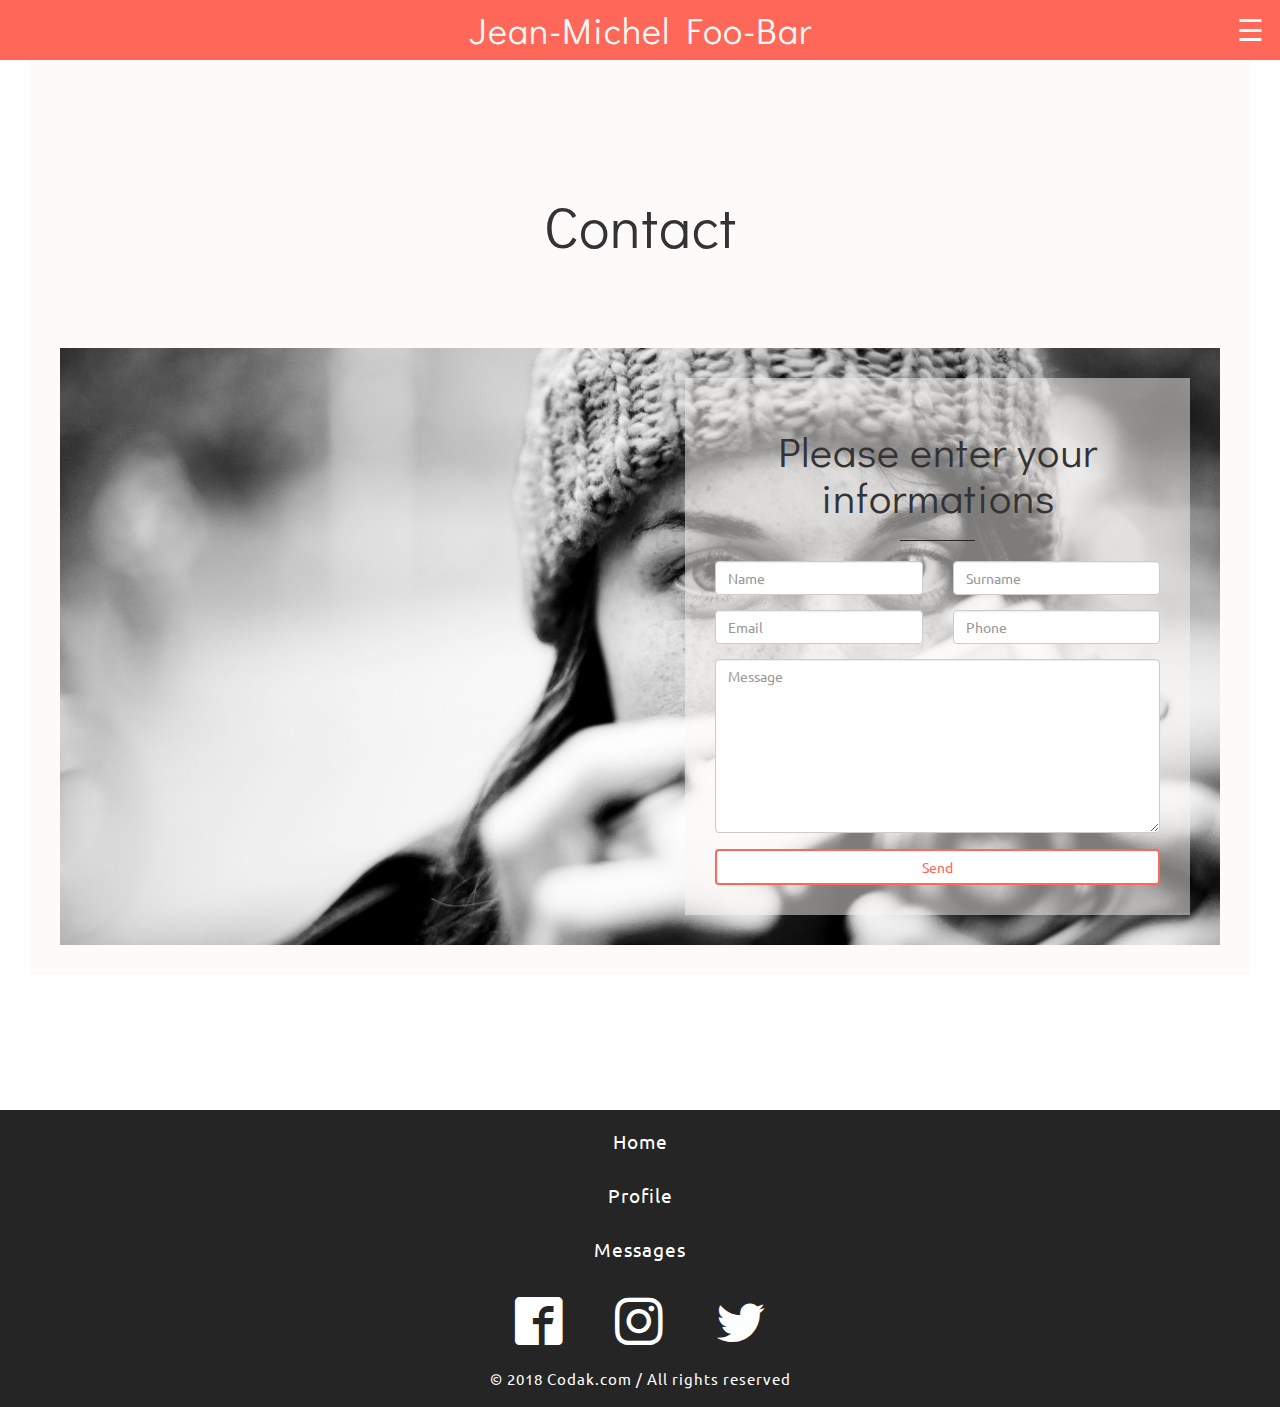
<file: contact.html>
<!DOCTYPE html>
<html>

<head>
  <meta charset="utf-8">
  <title>Contact - Kodak</title>
  <meta http-equiv="X-UA-Compatible" content="IE=edge">
  <link rel="stylesheet" href="https://maxcdn.bootstrapcdn.com/bootstrap/3.3.7/css/bootstrap.min.css" integrity="sha384-BVYiiSIFeK1dGmJRAkycuHAHRg32OmUcww7on3RYdg4Va+PmSTsz/K68vbdEjh4u"
    crossorigin="anonymous">
  <link rel="stylesheet" href="css/general-style.css">
  <link rel="stylesheet" href="css/contact-style.css">
  <link rel="stylesheet" href="css/style_icones.css">
  <link href="https://fonts.googleapis.com/css?family=Didact+Gothic|Ubuntu" rel="stylesheet">
  <meta name="viewport" content="width=device-width, initial-scale=1">
</head>

<body>

  <!-- HEADER -->
  <header>
    <div id="kodakMenu">
      <div id="kodakLogo">
        <a href="index.html">Jean-Michel Foo-Bar</a>
      </div>
      <div id="kodakBurger">
        <a href="#" title="Burger button" class="openBtn" onclick="openNav()">&#9776;</span>
      </div>
      <div id="kodakNav" class="overlay">
        <a href="javascript:void(0)" class="closebtn" onclick="closeNav()">&times;</a>
        <div class="overlay-content">
          <a href="index.html">HOME</a>
          <a href="aboutMe.html">ABOUT ME</a>
          <a href="gallery.html">GALLERY</a>
          <a href="contact.html">CONTACT</a>
        </div>
      </div>
    </div>
  </header>
  <!-- END OF HEADER -->

  <div id="contact-me" class="container-fluid">

    <div class="row">
      <div class="col-xs-12">
        <h1>Contact</h1>
      </div>
    </div>

    <section class="contactBackground">
      <div class="row">
        <div class="col-xs-12 col-md-6 col-md-offset-6">

          <div class="formulaire" id="contact-me">
            <div class="row">
              <div class="col-xs-12">
                <h2>Please enter your informations</h2>
                <hr>
              </div>
            </div>
            <form>
              <div class="row form">
                <div class="col-md-6">
                  <div class="form-group">
                    <input type="text" class="form-control" id="first_name" placeholder="Name">
                  </div>
                </div>
                <div class="col-md-6">
                  <div class="form-group">
                    <input type="text" class="form-control" id="last_name" placeholder="Surname">
                  </div>
                </div>
              </div>
              <div class="row">
                <div class="col-md-6">
                  <div class="form-group">
                    <input type="email" class="form-control" id="Email1" placeholder="Email">
                  </div>
                </div>
                <div class="col-md-6">
                  <div class="form-group">
                    <input type="tel" class="form-control" id="tel" placeholder="Phone">
                  </div>
                </div>
              </div>
              <div class="row">
                <div class="col-xs-12">
                  <div class="form-group">
                    <textarea class="form-control" rows="8" placeholder="Message"></textarea>
                  </div>
                </div>
              </div>
              <div class="row">
                <div class="col-xs-12">
                  <button type="submit" class="btn btn-default">Send</button>
                </div>
              </div>
            </form>
          </div>
        </div>
      </div>
    </section>

  </div>




  <!-- FOOTER -->
  <div class="container-fluid footer">
    <div class="container nav_footer">
      <div class="row">
        <div class="">
          <ul class="nav nav-pills nav-stacked">
            <li role="presentation">
              <a href="#">Home</a>
            </li>
            <li role="presentation">
              <a href="#">Profile</a>
            </li>
            <li role="presentation">
              <a href="#">Messages</a>
            </li>
          </ul>
        </div>
        <div class="social_icones">
          <a href="#" class="icon-facebook2 items_nav_footer"></a>
          <a href="#" class="icon-instagram items_nav_footer"></a>
          <a href="#" class="icon-twitter items_nav_footer"></a>
        </div>
        <div class="copyright">
          <p>&copy; 2018 Codak.com / All rights reserved
            <p>
        </div>
      </div>
    </div>
  </div>
  <!-- END OF FOOTER -->

  <script src="js/kodak-script.js" type="text/javascript"></script>

  <!-- jQuery library -->
  <script src="https://ajax.googleapis.com/ajax/libs/jquery/3.3.1/jquery.min.js"></script>

  <!-- Latest compiled and minified JavaScript -->
  <script src="https://maxcdn.bootstrapcdn.com/bootstrap/3.3.7/js/bootstrap.min.js" integrity="sha384-Tc5IQib027qvyjSMfHjOMaLkfuWVxZxUPnCJA7l2mCWNIpG9mGCD8wGNIcPD7Txa"
    crossorigin="anonymous"></script>
</body>

</html>
</file>
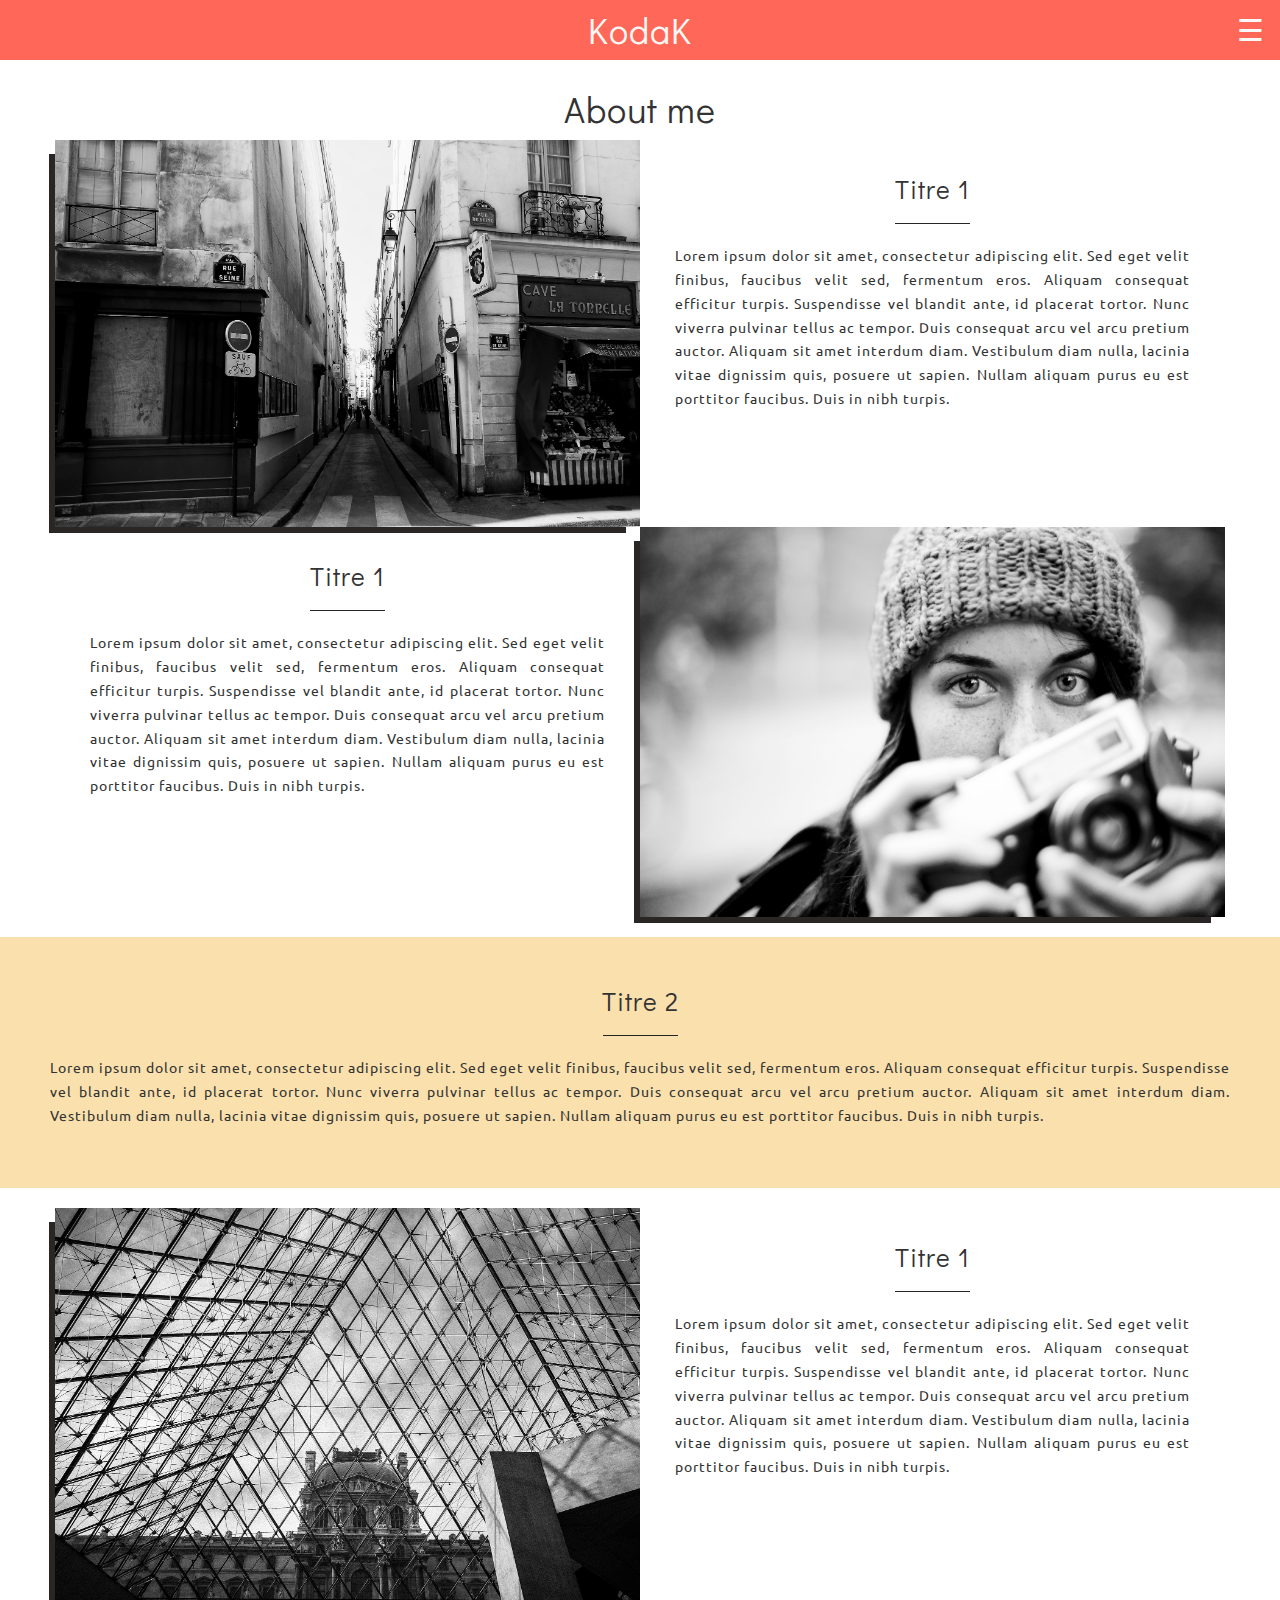
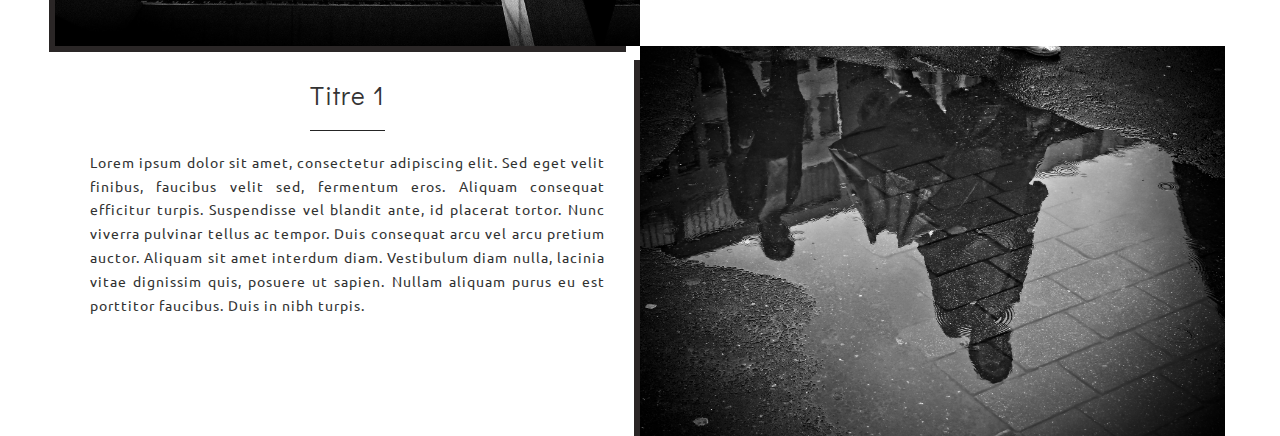
<file: test-aboutMe.html>
<!DOCTYPE html>
<html>

  <head>
      <meta charset="utf-8" >
      <title>Find the Precious avec Bootstrap</title>
      <meta http-equiv="X-UA-Compatible" content="IE=edge">
      <link rel="stylesheet" href="https://maxcdn.bootstrapcdn.com/bootstrap/3.3.7/css/bootstrap.min.css" integrity="sha384-BVYiiSIFeK1dGmJRAkycuHAHRg32OmUcww7on3RYdg4Va+PmSTsz/K68vbdEjh4u" crossorigin="anonymous">
      <link rel="stylesheet" href="css/header-style.css">
      <link rel="stylesheet" href="css/aboutMe-style.css">
      <link href="https://fonts.googleapis.com/css?family=Didact+Gothic|Ubuntu" rel="stylesheet">
      <meta name="viewport" content="width=device-width, initial-scale=1">
  </head>

  <body>

    <!-- HEADER -->
    <div class="container-fluid" id="kodakMenu">
      <div id="kodakLogo">
      	<a href="#">KodaK</a>
      </div>
      <div id="kodakBurger">
        <a href="#" title="Burger button" class="openBtn" onclick="openNav()">&#9776;</span>
      </div>
      <div id="kodakNav" class="overlay">
        <a href="javascript:void(0)" class="closebtn" onclick="closeNav()">&times;</a>
        <div class="overlay-content">
          <a href="#">HOME</a>
          <a href="#">ABOUT ME</a>
          <a href="#">GALLERY</a>
          <a href="#">CONTACT</a>
        </div>
      </div>
  </div>
  <!-- END OF HEADER -->

  <div class="container">

    <div class="row">
      <div class="col-xs-12">
        <h1>About me</h1>
      </div>
    </div>

    <!-- mosaiq number 1 -->
    <section class="mosaiq">
      <div class="row">
        <figure class="col-xs-12 col-md-6 diapo">
          <img src="img/aboutme/paris-112438_1920.jpg">
        </figure>
        <div class="col-xs-12 col-md-6 txtMosaiq">
          <article class="txtCenter">
            <h2>Titre 1</h2>
            <hr>
            <p>Lorem ipsum dolor sit amet, consectetur adipiscing elit. Sed eget velit finibus, faucibus velit sed, fermentum eros. Aliquam consequat efficitur turpis. Suspendisse vel blandit ante, id placerat tortor. Nunc viverra pulvinar tellus ac tempor. Duis consequat arcu vel arcu pretium auctor. Aliquam sit amet interdum diam. Vestibulum diam nulla, lacinia vitae dignissim quis, posuere ut sapien. Nullam aliquam purus eu est porttitor faucibus. Duis in nibh turpis.</p>
          </article>
        </div>
      </div>

      <div class="row">
        <figure class="col-xs-12 col-md-6 col-md-push-6 diapo">
          <img src="img/aboutme/photographer-1773331_1920.jpg">
        </figure>

        <div class="col-xs-12 col-md-6 col-md-pull-6 txtMosaiq">
          <article class="txtCenter">
            <h2>Titre 1</h2>
            <hr>
            <p>Lorem ipsum dolor sit amet, consectetur adipiscing elit. Sed eget velit finibus, faucibus velit sed, fermentum eros. Aliquam consequat efficitur turpis. Suspendisse vel blandit ante, id placerat tortor. Nunc viverra pulvinar tellus ac tempor. Duis consequat arcu vel arcu pretium auctor. Aliquam sit amet interdum diam. Vestibulum diam nulla, lacinia vitae dignissim quis, posuere ut sapien. Nullam aliquam purus eu est porttitor faucibus. Duis in nibh turpis.</p>
          </article>
        </div>

      </div>
    </section>
  </div>

  <!-- orange banner -->
  <div class="container-fluid">
    <section>
      <div class="row">
        <div class="col-xs-12 orangeBanner colorAnimation">
          <h2>Titre 2</h2>
          <hr>
          <p>Lorem ipsum dolor sit amet, consectetur adipiscing elit. Sed eget velit finibus, faucibus velit sed, fermentum eros. Aliquam consequat efficitur turpis. Suspendisse vel blandit ante, id placerat tortor. Nunc viverra pulvinar tellus ac tempor. Duis consequat arcu vel arcu pretium auctor. Aliquam sit amet interdum diam. Vestibulum diam nulla, lacinia vitae dignissim quis, posuere ut sapien. Nullam aliquam purus eu est porttitor faucibus. Duis in nibh turpis.</p>
        </div>
      </div>
    </section>
  </div>

  <!-- mosaiq number 2 -->
<div class="container">
  <section class="mosaiq">
    <div class="row">
      <figure class="col-xs-12 col-md-6 diapo">
        <img src="img/aboutme/louvre-1552305_1920.jpg">
      </figure>
      <div class="col-xs-12 col-md-6 txtMosaiq">
        <article class="txtCenter">
          <h2>Titre 1</h2>
          <hr>
          <p>Lorem ipsum dolor sit amet, consectetur adipiscing elit. Sed eget velit finibus, faucibus velit sed, fermentum eros. Aliquam consequat efficitur turpis. Suspendisse vel blandit ante, id placerat tortor. Nunc viverra pulvinar tellus ac tempor. Duis consequat arcu vel arcu pretium auctor. Aliquam sit amet interdum diam. Vestibulum diam nulla, lacinia vitae dignissim quis, posuere ut sapien. Nullam aliquam purus eu est porttitor faucibus. Duis in nibh turpis.</p>
        </article>
      </div>
    </div>

    <div class="row">
      <figure class="col-xs-12 col-md-6 col-md-push-6 diapo">
        <img src="img/aboutme/rain-2538429_1920.jpg">
      </figure>

      <div class="col-xs-12 col-md-6 col-md-pull-6 txtMosaiq">
        <article class="txtCenter">
          <h2>Titre 1</h2>
          <hr>
          <p>Lorem ipsum dolor sit amet, consectetur adipiscing elit. Sed eget velit finibus, faucibus velit sed, fermentum eros. Aliquam consequat efficitur turpis. Suspendisse vel blandit ante, id placerat tortor. Nunc viverra pulvinar tellus ac tempor. Duis consequat arcu vel arcu pretium auctor. Aliquam sit amet interdum diam. Vestibulum diam nulla, lacinia vitae dignissim quis, posuere ut sapien. Nullam aliquam purus eu est porttitor faucibus. Duis in nibh turpis.</p>
        </article>
      </div>

    </div>
  </section>
</div>


  <script src="js/kodak-script.js" type="text/javascript"></script>

  <!-- jQuery library -->
  <script src="https://ajax.googleapis.com/ajax/libs/jquery/3.3.1/jquery.min.js"></script>

  <!-- Latest compiled and minified JavaScript -->
  <script src="https://maxcdn.bootstrapcdn.com/bootstrap/3.3.7/js/bootstrap.min.js" integrity="sha384-Tc5IQib027qvyjSMfHjOMaLkfuWVxZxUPnCJA7l2mCWNIpG9mGCD8wGNIcPD7Txa" crossorigin="anonymous"></script>
  </body>
</html>
</file>
<file: css/general-style.css>
/***************** GENERAL STYLE *****************/

body {
  box-sizing: border-box;
  font-family: "Ubuntu", sans-serif;
  font-size: 1.9em;
  letter-spacing: 1px;
  text-align: justify;
  line-height: 1.7;
}

hr {
  width: 75px;
  height: 1px;
  background-color: #252525;
  border-top: none;
}

h1 {
  text-align: center;
  margin: 13vh 0 10vh 0;
  font-family: "Didact Gothic", sans-serif;
  font-size: 3em;
}

h2 {
  text-align: center;
  font-family: "Didact Gothic", sans-serif;
  font-size: 2.2em;
}
h4 {
  font-family: "Didact Gothic", sans-serif;
  font-size: 1.6em;
}

.whitespace-mg {
  margin-top: 70px;
}

/***************** END OF GENERAL STYLE *****************/

/***************** HEADER STYLE *****************/

/* General - Fixed position */
#kodakMenu {
  position: fixed;
  width: 100%;
  top: 0;
  background-color: #ff6858;
  display: block;
  height: 60px;
  padding-left: 0px;
  z-index: 20;
}

/* Logo */
#kodakLogo {
  position: absolute;
  line-height: 60px;
  width: 100%;
  text-align: center;
  font-family: "Didact Gothic", sans-serif;
  font-size: 4vh;
}

#kodakLogo a {
  color: #f9f8f6;
}

#kodakLogo a:hover {
  text-decoration: none;
}

/* Navigation - open btn */
.openBtn {
  font-size: 30px;
  cursor: pointer;
  position: absolute;
  top: 0;
  right: 0;
  margin-right: 15px;
  line-height: 60px;
  color: #f9f8f6;
}

.openBtn:hover {
  text-decoration: none;
  color: #f9f8f6;
}

/* Navigation - menu */
.overlay {
  height: 100%;
  width: 0;
  position: fixed;
  z-index: 1;
  top: 0;
  left: 0;
  background-color: #252525;
  overflow-x: hidden;
  transition: 0.5s;
}

.overlay-content {
  position: relative;
  top: 25%;
  width: 100%;
  text-align: center;
  margin-top: 30px;
}

.overlay > a {
  padding-top: -15px;
}

.overlay a {
  padding: 8px;
  text-decoration: none;
  font-size: 36px;
  color: #f9f8f6;
  display: block;
  transition: 0.3s;
  font-family: "Didact Gothic", sans-serif;
}

.overlay a:hover,
.overlay a:focus {
  color: #ff6858;
}

/* Navigation - close btn */
.overlay .closebtn {
  position: absolute;
  top: 20px;
  right: 45px;
  font-size: 60px;
}

.overlay .closebtn:hover {
  color: #f9f8f6;
}

@media screen and (max-height: 450px) {
  .overlay a {
    font-size: 20px;
  }
  .overlay .closebtn {
    font-size: 40px;
    top: 15px;
    right: 35px;
  }
}

/***************** END OF HEADER STYLE *****************/
/*Gobal*/
.btn {
  width: 100%;
  color: #ff6858;
  border: 2px solid #ff6858;
}


.btn-default:hover {
  color: #ffff;
  background-color: #ff6858;;
 border: 2px solid #ff6858;;
}
/***************** FOOTER STYLE *****************/

.footer {
  background-color: #252525;
}

.nav_footer {
  padding: 5px 0 5px 0;
  display: flex;
  justify-content: center;
}

.nav-pills > li > a {
  color: #ffff;
  text-align: center;
}

.nav-pills > li > a:hover {
  background-color: transparent;
  color: #ff6858;
}

.nav-pills > li.active > a {
  background-color: transparent;
}

.nav-pills > li.active > a:focus {
  background-color: transparent;
}

.social_icones {
  padding: 5px 0 5px 0;
  display: flex;
  justify-content: space-around;
}

.items_nav_footer:hover {
  text-decoration: none;
}

.copyright {
  display: flex;
  justify-content: center;
  color: #ffff;
  font-size: 0.8em;
}

/***************** END OF HEADER STYLE *****************/
</file>
<file: css/contact-style.css>
h1{
  margin: 15vh 0 10vh 0;
}

.contactBackground{
  background-image:url(../img/aboutme/photographer-1773331_1920.jpg);
  background-size: cover;
  background-repeat: no-repeat;
  background-position: center;
}

#contact-me{
  margin: 30px;
  padding: 30px;;
  background: rgba(249, 248, 246, 0.5);
}

.container-fluid{
  margin:0;
  padding: 0;
}

.footer{
  margin-top: 15vh;
}
</file>
<file: css/style_icones.css>
@font-face {
  font-family: 'icomoon';
  src:  url('../fonts/icomoon.eot?3d4pvp');
  src:  url('../fonts/icomoon.eot?3d4pvp#iefix') format('embedded-opentype'),
    url('../fonts/icomoon.ttf?3d4pvp') format('truetype'),
    url('../fonts/icomoon.woff?3d4pvp') format('woff'),
    url(';../fonts/icomoon.svg?3d4pvp#icomoon') format('svg');
  font-weight: normal;
  font-style: normal;
}

.icon {
  /* use !important to prevent issues with browser extensions that change fonts */
  font-family: 'icomoon' !important;
  speak: none;
  font-style: normal;
  font-weight: normal;
  font-variant: normal;
  text-transform: none;
  line-height: 1;

  /* Enable Ligatures ================ */
  letter-spacing: 0;
  -webkit-font-feature-settings: "liga";
  -moz-font-feature-settings: "liga=1";
  -moz-font-feature-settings: "liga";
  -ms-font-feature-settings: "liga" 1;
  font-feature-settings: "liga";
  -webkit-font-variant-ligatures: discretionary-ligatures;
  font-variant-ligatures: discretionary-ligatures;

  /* Better Font Rendering =========== */
  -webkit-font-smoothing: antialiased;
  -moz-osx-font-smoothing: grayscale;
}

.icon-facebook2:before {
  content: "\66";
  font-family: icomoon;
  color: white;
  font-size: 2.5em;
}
.icon-instagram:before {
  content: "\69";
  font-family: icomoon;
  color: white;
  font-size: 2.5em;
}
.icon-twitter:before {
  content: "\74";
  font-family: icomoon;
  color: white;
  font-size: 2.5em;
}
</file>
<file: css/header-style.css>
/***************** GENERAL STYLE *****************/

body {
  box-sizing: border-box;
  font-family: "Ubuntu", sans-serif;
  font-size: 14px;
  letter-spacing: 1px;
  text-align: justify;
  line-height: 1.7;
}

hr {
  width: 75px;
  height: 1px;
  background-color: #252525;
  border-top: none;
}

h1 {
  text-align: center;
  margin-top: 10vh;
  font-family: "Didact Gothic", sans-serif;
  font-size: 36px;
}

h2 {
  text-align: center;
  font-family: "Didact Gothic", sans-serif;
}

.whitespace-mg {
  margin-top: 100px;
}

/***************** END OF GENERAL STYLE *****************/

/***************** HEADER STYLE *****************/

/* General - Fixed position */
#kodakMenu {
  position: fixed;
  width: 100%;
  top: 0;
  background-color: #ff6858;
  display: block;
  height: 60px;
  padding-left: 0px;
  z-index: 20;
}

/* Logo */
#kodakLogo {
  position: absolute;
  line-height: 60px;
  width: 100%;
  text-align: center;
  font-family: "Didact Gothic", sans-serif;
  font-size: 4vh;
}

#kodakLogo a {
  color: #f9f8f6;
}

#kodakLogo a:hover {
  text-decoration: none;
}

/* Navigation - open btn */
.openBtn {
  font-size: 30px;
  cursor: pointer;
  position: absolute;
  top: 0;
  right: 0;
  margin-right: 15px;
  line-height: 60px;
  color: #f9f8f6;
}

.openBtn:hover {
  text-decoration: none;
  color: #f9f8f6;
}

/* Navigation - menu */
.overlay {
  height: 100%;
  width: 0;
  position: fixed;
  z-index: 1;
  top: 0;
  left: 0;
  background-color: #252525;
  overflow-x: hidden;
  transition: 0.5s;
}

.overlay-content {
  position: relative;
  top: 25%;
  width: 100%;
  text-align: center;
  margin-top: 30px;
}

.overlay > a {
  padding-top: -15px;
}

.overlay a {
  padding: 8px;
  text-decoration: none;
  font-size: 36px;
  color: #f9f8f6;
  display: block;
  transition: 0.3s;
  font-family: "Didact Gothic", sans-serif;
}

.overlay a:hover,
.overlay a:focus {
  color: #ff6858;
}

/* Navigation - close btn */
.overlay .closebtn {
  position: absolute;
  top: 20px;
  right: 45px;
  font-size: 60px;
}

.overlay .closebtn:hover {
  color: #f9f8f6;
}

@media screen and (max-height: 450px) {
  .overlay a {
    font-size: 20px;
  }
  .overlay .closebtn {
    font-size: 40px;
    top: 15px;
    right: 35px;
  }
}

/***************** END OF HEADER STYLE *****************/

/***************** FOOTER STYLE *****************/

.footer {
  background-color: #252525;
}

.nav_footer {
  padding-top: 10px;
  padding-bottom: 10px;
  display: flex;
  justify-content: center;
}

.nav-pills > li > a {
  color: #ffff;
  text-align: center;
}

.nav-pills > li > a:hover {
  background-color: transparent;
  color: #ff6858;
}

.nav-pills > li.active > a {
  background-color: transparent;
}

.nav-pills > li.active > a:focus {
  background-color: transparent;
}

.social_icones {
  padding-bottom: 10px;
  padding-top: 10px;
  display: flex;
  justify-content: space-around;
}

.items_nav_footer:hover {
  text-decoration: none;
}

.copyright {
  display: flex;
  justify-content: center;
  color: #ffff;
  font-size: 0.8em;
}

/***************** END OF HEADER STYLE *****************/
</file>
<file: css/aboutMe-style.css>
/***************** ABOUT ME STYLE *****************/

/* Mosaiq template */



.diapo{
  box-shadow: -10px 10px 0px -4px #2a2626;
}


.diapo img{
  width: 100%;
}

.txtMosaiq h2, .orangeBanner h2{
  margin-top: 0px;
  font-size: 26px;;
}

.diapo, .txtMosaiq{
  margin-left: 0;
  margin-right: 0;
  padding-left: 0;
  padding-right: 0;
}
.txtMosaiq{
  padding: 35px;
}


/* Orange banner style */
.orangeBanner{
  background-color:#FAE0AC;
  padding: 50px;
  margin: 20px 0 20px 0;
}

/* test color animation */
.colorAnimation{
  animation: colorAnimation 15s ease-in-out infinite both;
  -webkit-animation: colorAnimation 15s ease-in-out infinite both;
}

@keyframes colorAnimation {
  0% {
      background-color: #FAE0AC;
  }
  25% {
      background-color: #FCAA67;
  }

  50% {
      background-color: #FCBF8D;
  }
  75% {
      background-color: #E19B84;
  }
  100% {
      background-color: #FAE0AC;
  }
}

/***************** END OF ABOUT ME STYLE *****************/
</file>
